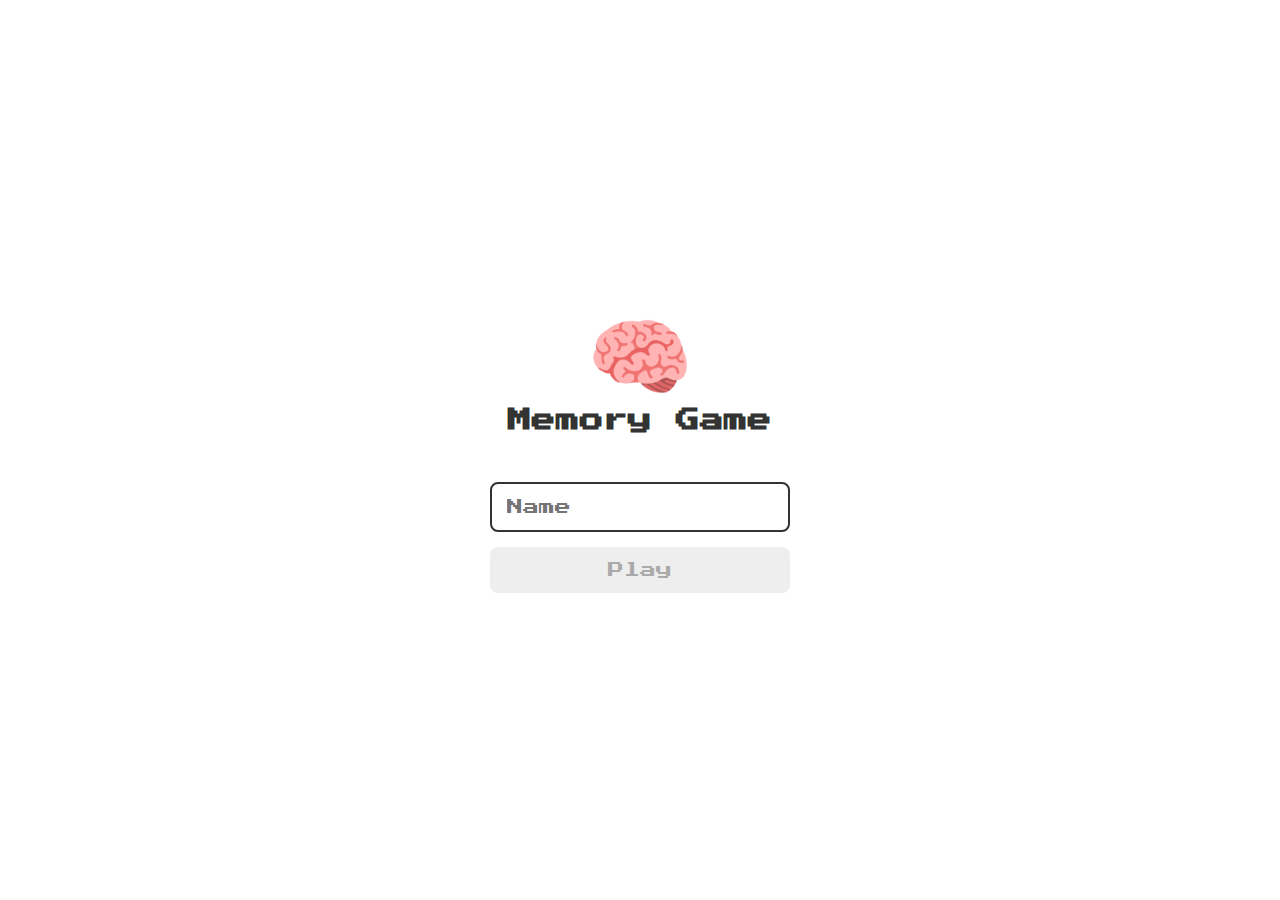
<file: index.html>
<!DOCTYPE html>
<html lang="en">
<head>
    <meta charset="UTF-8">
    <meta name="viewport" content="width=device-width, initial-scale=1.0">

    <link rel="stylesheet" href="./css/reset.css">
    <link rel="stylesheet" href="./css/login.css">

    <script defer src="./js/login.js"></script>

    <title>Memory Game | Login </title>
</head>
<body>

    <form class="login-form">

        <div class="login__header">
            <img src="./images/brain.png" alt="brain icon">
            <h1>Memory Game</h1>
        </div>

        <input type="text" placeholder="Name" class="login__input">
        <button type="submit" class="login__button" disabled>Play</button>

    </form>
    
</body>
</html>
</file>
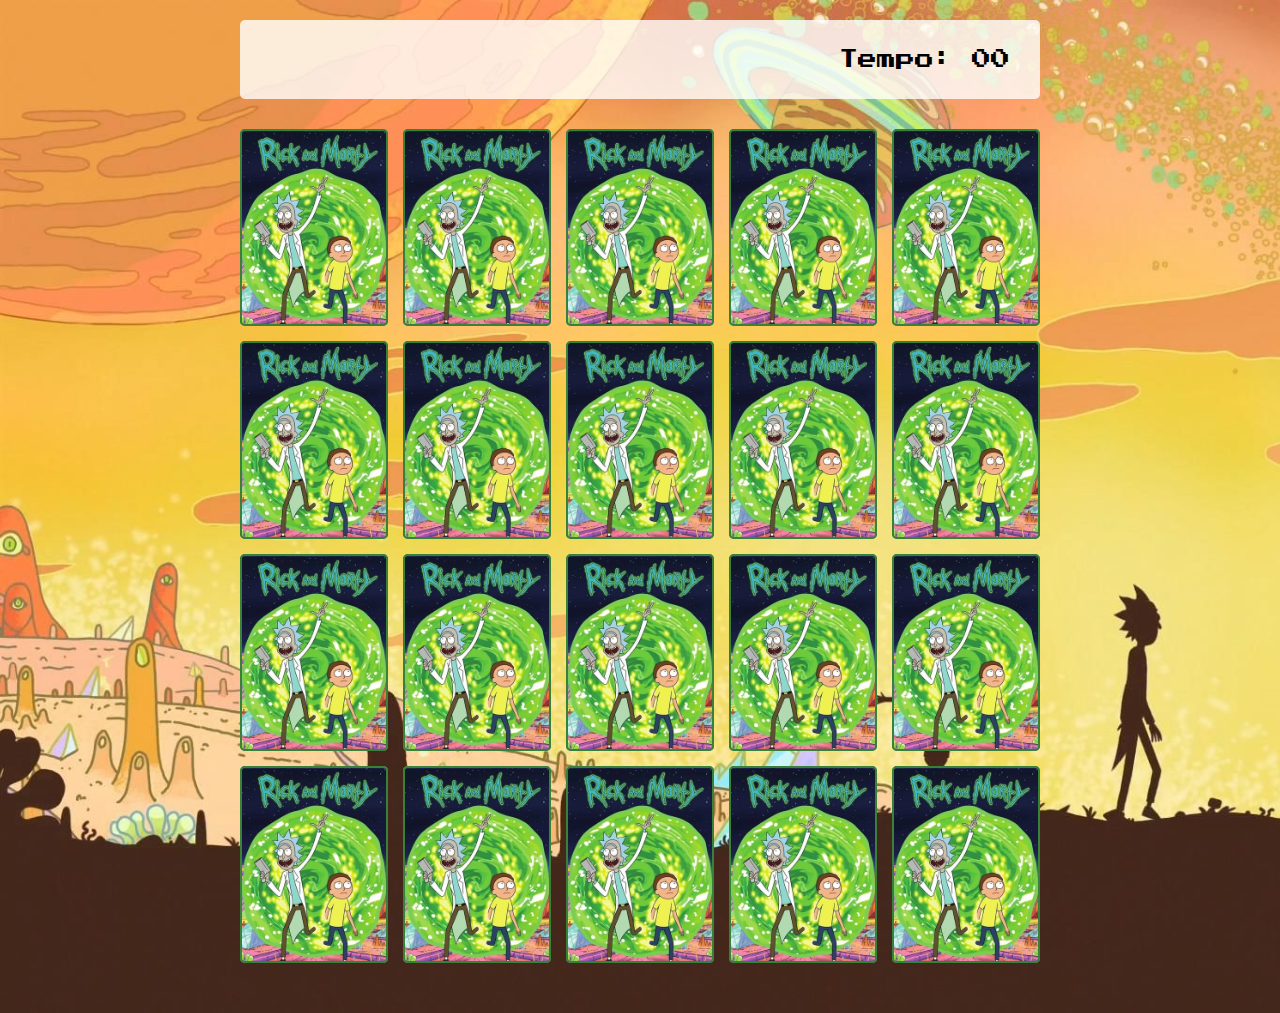
<file: pages/game.html>
<!DOCTYPE html>
<html lang="en">
<head>
  <meta charset="UTF-8">
  <meta name="viewport" content="width=device-width, initial-scale=1.0">

  <link rel="Stylesheet" href="../css/reset.css">
  <link rel="Stylesheet" href="../css/game.css">

  <script defer src="../js/game.js"></script>

  <title>Memory Game</title>
</head>
<body>

  <main>
    <header>
      <span class="player"></span>
      <span>Tempo: <span class="timer">00</span></span>
    </header>

    <div class="grid"></div>

  </main>
</body>
</html>
</file>
<file: css/login.css>
.login-form{
    align-items: center;
    display: flex;
    flex-direction: column;
    height: 100vh;
    justify-content: center;
}

.login__header{
    align-items: center;
    display: flex;
    flex-direction: column;
    justify-content: center;
    margin-bottom: 50px;
}

.login__header img{
    width: 100px;
}
.login__header h1{
    color: #333;
    font-size: 1.5em;
}

.login__input{
    border: 2px solid #333;
    border-radius: 8px;
    color: #333;
    font-size: 1em;
    margin-bottom: 15px;
    max-width: 300px;
    outline: none;
    padding: 15px;
    width: 100%;
}

.login__button{
    background-color: #ee665c;
    border-radius: 8px;
    color: #fff;
    cursor: pointer;
    font-size: 1em;
    max-width: 300px;
    padding: 15px;
    width: 100%;
}

.login__button:disabled{
    background-color: #eee;
    color: #aaa;
    cursor: auto;
}
</file>
<file: css/game.css>
main {
    display: flex;
    flex-direction: column;
    width: 100%;
    background-image: url(../images/bg.jpg);
    background-size: cover;
    min-height: 100vh;
    align-items: center;
    justify-content: center;
    padding: 20px 20px 50px;
}

header {
    display: flex;
    align-items: center;
    justify-content: space-between;
    background-color: rgba( 255, 255, 255, 0.8);
    font-size: 1.2em;
    width: 100%;
    max-width: 800px;
    padding: 30px;
    margin: 0 0 30px;
    border-radius: 5px;
}

.grid{
    display: grid;
    grid-template-columns: repeat(5, 1fr);
    gap: 15px;
    width: 100%;
    max-width: 800px;
    margin: 0 auto;
}

.card {
   aspect-ratio: 3/4;
   width: 100%;
   border-radius: 5px;
   position: relative;
   transition: all 400ms ease;
   transform-style: preserve-3d;
   background-color: #ccc;
}

.face{
    width: 100%;
    height: 100%;
    position: absolute;
    background-size: cover;
    background-position: center;
    border: 2px solid #39813a;
    border-radius: 5px;
    transition: all 400ms ease;
}

.front{
    
    transform: rotateY(180deg);
}

.back{
    background-image: url('../images/back.png');
    backface-visibility: hidden;
}

.reveal-card{
    transform: rotateY(180deg);
}

.disabled-card{
    filter: saturate(0);
    opacity: 0.5;
}
</file>
